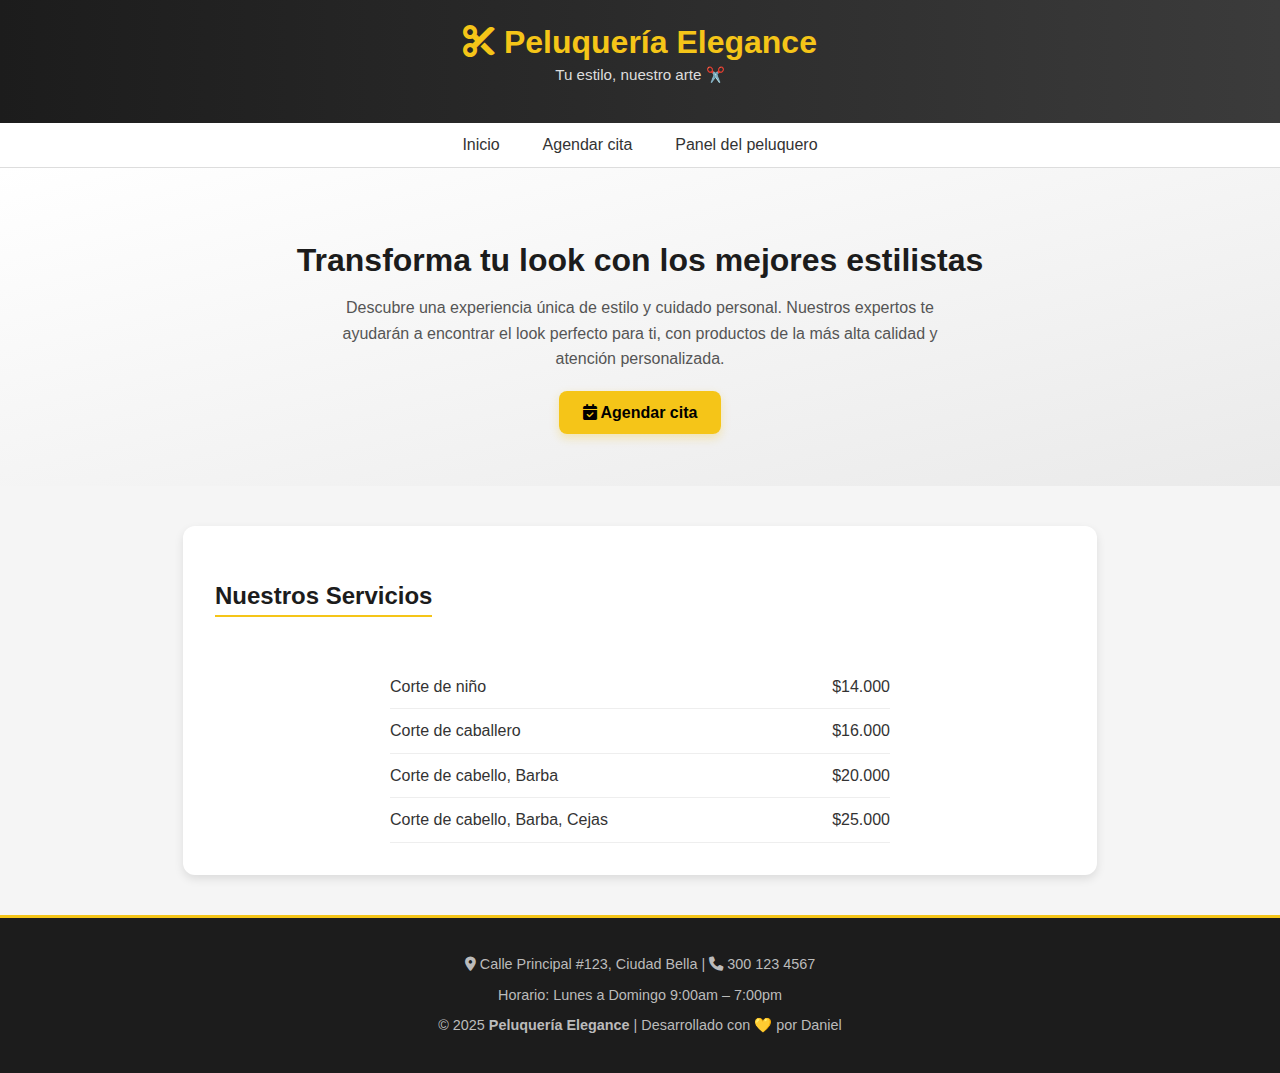
<file: index.html>
<!DOCTYPE html>
<html lang="es">
<head>
  <meta charset="UTF-8" />
  <meta name="viewport" content="width=device-width, initial-scale=1.0" />
  <title>Peluquería Elegance</title>
  <link rel="stylesheet" href="https://cdnjs.cloudflare.com/ajax/libs/font-awesome/6.5.0/css/all.min.css">
  <style>
    /* --- Estilos generales --- */
    body {
      margin: 0;
      font-family: 'Poppins', sans-serif;
      background-color: #f5f5f5;
      color: #222;
    }

    header {
      background: linear-gradient(90deg, #1c1c1c, #3b3b3b);
      color: #f5c518;
      padding: 1.5rem 0;
      text-align: center;
      box-shadow: 0 2px 10px rgba(0,0,0,0.2);
    }

    header h1 {
      font-size: 2rem;
      margin: 0;
      font-weight: 700;
    }

    header p {
      color: #ddd;
      font-size: 0.95rem;
      margin-top: 0.3rem;
    }

    nav {
      background: #ffffff;
      padding: 0.8rem 0;
      text-align: center;
      border-bottom: 1px solid #ddd;
    }

    nav a {
      color: #333;
      text-decoration: none;
      margin: 0 1.2rem;
      font-weight: 500;
      transition: 0.3s;
    }

    nav a:hover {
      color: #f5c518;
    }

    /* --- Sección principal --- */
    .hero {
      background: linear-gradient(to bottom right, #ffffff, #eaeaea);
      text-align: center;
      padding: 3rem 1rem 4rem;
      color: #222;
    }

    .hero h2 {
      font-size: 2rem;
      color: #1c1c1c;
      margin-bottom: 1rem;
      font-weight: 600;
    }

    .hero p {
      max-width: 600px;
      margin: 0 auto 2rem;
      color: #555;
      line-height: 1.6;
    }

    .btn {
      background-color: #f5c518;
      color: #000;
      padding: 0.8rem 1.5rem;
      border-radius: 8px;
      font-weight: bold;
      text-decoration: none;
      transition: 0.3s;
      box-shadow: 0 4px 10px rgba(245, 197, 24, 0.3);
    }

    .btn:hover {
      background-color: #ffd700;
      transform: translateY(-2px);
    }

    /* --- Sección de servicios --- */
    .servicios {
      background: #fff;
      margin: 2.5rem auto;
      padding: 2rem;
      border-radius: 12px;
      max-width: 850px;
      box-shadow: 0 4px 10px rgba(0,0,0,0.1);
    }

    .servicios h3 {
      color: #1c1c1c;
      text-align: center;
      margin-bottom: 1.5rem;
      font-size: 1.5rem;
      border-bottom: 2px solid #f5c518;
      display: inline-block;
      padding-bottom: 0.3rem;
    }

    .servicios ul {
      list-style: none;
      padding: 0;
      max-width: 500px;
      margin: 1.5rem auto 0;
    }

    .servicios li {
      display: flex;
      justify-content: space-between;
      padding: 0.8rem 0;
      border-bottom: 1px solid #eee;
      font-size: 1rem;
      color: #333;
    }

    /* --- Footer --- */
    footer {
      text-align: center;
      padding: 1.5rem;
      background: #1c1c1c;
      color: #bbb;
      font-size: 0.9rem;
      border-top: 3px solid #f5c518;
    }

    footer a {
      color: #f5c518;
      text-decoration: none;
      margin-left: 0.3rem;
    }

    /* --- Adaptable a móvil --- */
    @media (max-width: 768px) {
      header h1 {
        font-size: 1.6rem;
      }
      .hero h2 {
        font-size: 1.5rem;
      }
      .servicios li {
        flex-direction: column;
        align-items: center;
      }
      .servicios li span {
        margin-top: 0.3rem;
      }
    }
  </style>
</head>
<body>
  <header>
    <h1><i class="fa-solid fa-scissors"></i> Peluquería Elegance</h1>
    <p>Tu estilo, nuestro arte ✂️</p>
  </header>

  <nav>
    <a href="index.html">Inicio</a>
    <a href="agendar.html">Agendar cita</a>
    <a href="admin.html">Panel del peluquero</a>
  </nav>

  <section class="hero">
    <h2>Transforma tu look con los mejores estilistas</h2>
    <p>Descubre una experiencia única de estilo y cuidado personal. Nuestros expertos te ayudarán a encontrar el look perfecto para ti, con productos de la más alta calidad y atención personalizada.</p>
    <a href="agendar.html" class="btn"><i class="fa-solid fa-calendar-check"></i> Agendar cita</a>
  </section>

  <section class="servicios">
    <h3>Nuestros Servicios</h3>
    <ul>
      <li><span>Corte de niño</span> <span>$14.000</span></li>
      <li><span>Corte de caballero</span> <span>$16.000</span></li>
      <li><span>Corte de cabello, Barba</span> <span>$20.000</span></li>
      <li><span>Corte de cabello, Barba, Cejas</span> <span>$25.000</span></li>
      
    </ul>
  </section>

  <footer>
    <p><i class="fa-solid fa-location-dot"></i> Calle Principal #123, Ciudad Bella | <i class="fa-solid fa-phone"></i> 300 123 4567</p>
    <p>Horario: Lunes a Domingo 9:00am – 7:00pm</p>
    <p>© 2025 <strong>Peluquería Elegance</strong> | Desarrollado con 💛 por Daniel</p>
  </footer>
</body>
</html>
</file>
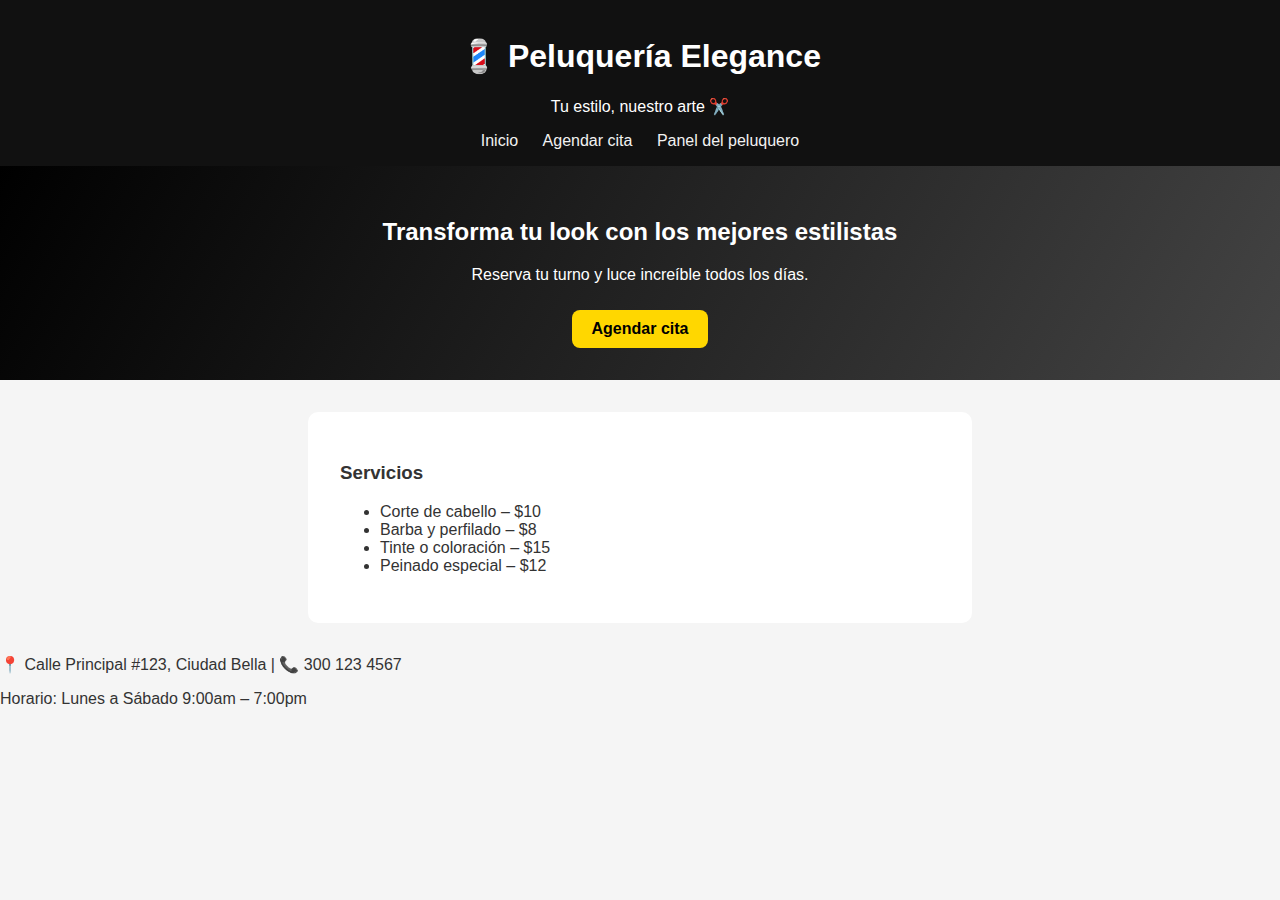
<file: peluqueria/index.html>
<!doctype html>
<html lang="es">
<head>
  <meta charset="utf-8">
  <meta name="viewport" content="width=device-width, initial-scale=1">
  <title>Peluquería Elegance</title>
  <link rel="stylesheet" href="style.css">
</head>
<body>
  <header class="header">
    <h1>💈 Peluquería Elegance</h1>
    <p>Tu estilo, nuestro arte ✂️</p>
    <nav>
      <a href="index.html">Inicio</a>
      <a href="agendar.html">Agendar cita</a>
      <a href="admin.html">Panel del peluquero</a>
    </nav>
  </header>

  <section class="hero">
    <h2>Transforma tu look con los mejores estilistas</h2>
    <p>Reserva tu turno y luce increíble todos los días.</p>
    <a class="btn" href="agendar.html">Agendar cita</a>
  </section>

  <section class="services">
    <h3>Servicios</h3>
    <ul>
      <li>Corte de cabello – $10</li>
      <li>Barba y perfilado – $8</li>
      <li>Tinte o coloración – $15</li>
      <li>Peinado especial – $12</li>
    </ul>
  </section>

  <footer>
    <p>📍 Calle Principal #123, Ciudad Bella | 📞 300 123 4567</p>
    <p>Horario: Lunes a Sábado 9:00am – 7:00pm</p>
  </footer>
</body>
</html>
</file>
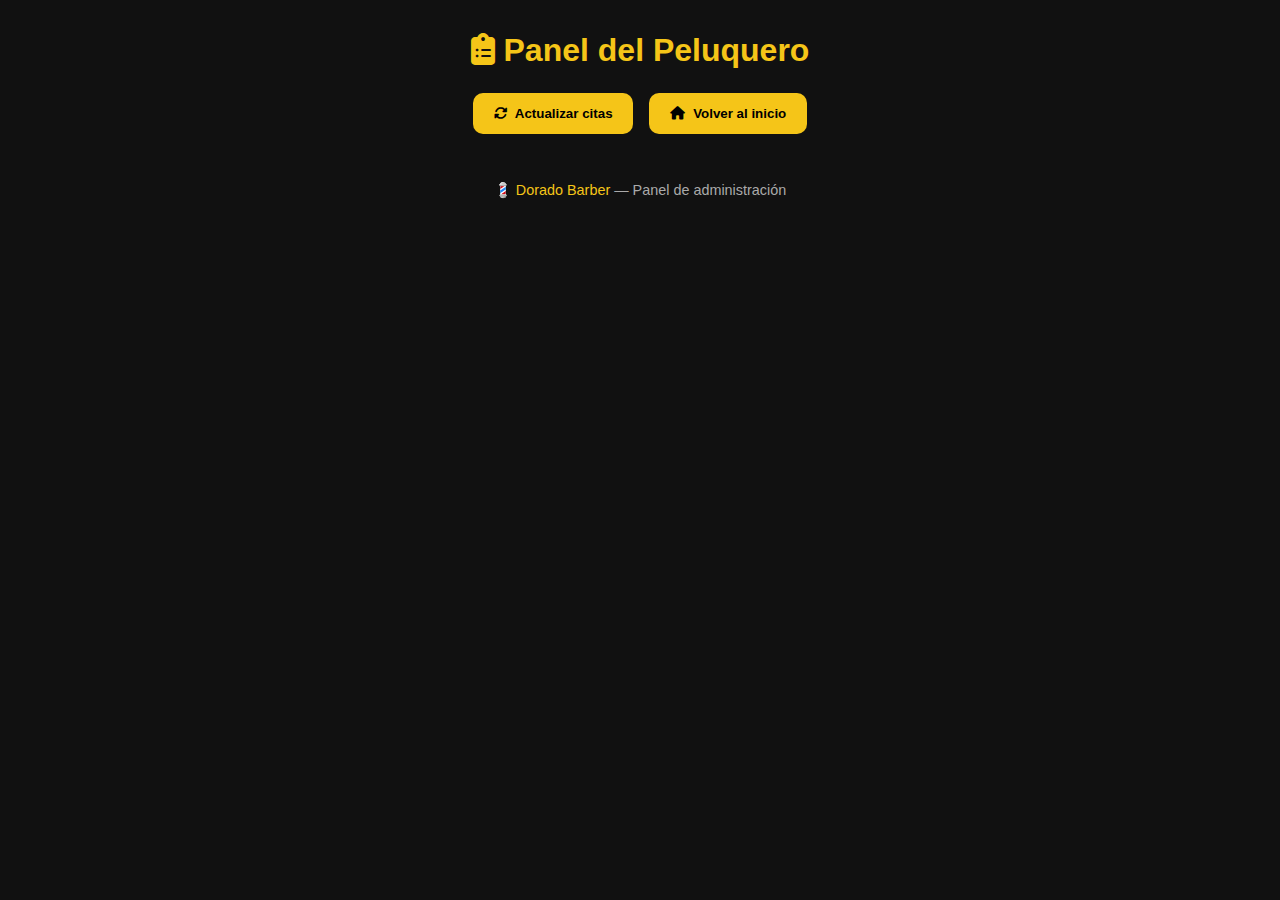
<file: admin.html>
<!DOCTYPE html>
<html lang="es">
<head>
  <meta charset="UTF-8" />
  <meta name="viewport" content="width=device-width, initial-scale=1.0" />
  <title>Panel del Peluquero</title>
  <link rel="stylesheet" href="https://cdnjs.cloudflare.com/ajax/libs/font-awesome/6.5.0/css/all.min.css">
  <style>
    body {
      background-color: #111;
      color: #fff;
      font-family: 'Poppins', sans-serif;
      margin: 0;
      padding: 0;
      scroll-behavior: smooth;
    }

    h1 {
      text-align: center;
      color: #f5c518;
      margin-top: 2rem;
      font-size: 2rem;
    }

    button {
      display: inline-flex;
      align-items: center;
      gap: 0.5rem;
      background-color: #f5c518;
      border: none;
      color: #000;
      padding: 0.8rem 1.3rem;
      font-weight: bold;
      border-radius: 10px;
      cursor: pointer;
      transition: 0.3s;
    }

    button:hover {
      background-color: #ffd700;
      transform: translateY(-2px);
    }

    .botones {
      display: flex;
      justify-content: center;
      flex-wrap: wrap;
      gap: 1rem;
      margin: 1.5rem auto;
    }

    .dia {
      margin: 2rem auto;
      background: #1e1e1e;
      border-radius: 12px;
      box-shadow: 0 4px 12px rgba(0, 0, 0, 0.5);
      max-width: 950px;
      overflow-x: auto;
    }

    .dia h2 {
      text-align: center;
      background-color: #f5c518;
      color: #111;
      margin: 0;
      padding: 0.8rem;
      border-radius: 12px 12px 0 0;
      font-size: 1.2rem;
    }

    table {
      width: 100%;
      border-collapse: collapse;
      text-align: center;
    }

    th, td {
      padding: 0.8rem;
      border-bottom: 1px solid #333;
    }

    th {
      background-color: #d4af37;
      color: #111;
      text-transform: uppercase;
      font-size: 0.9rem;
    }

    tr:nth-child(even) {
      background-color: #222;
    }

    tr:hover {
      background-color: #333;
    }

    footer {
      text-align: center;
      color: #aaa;
      margin-top: 3rem;
      padding-bottom: 1rem;
      font-size: 0.9rem;
    }

    /* --- Botón volver arriba --- */
    #btnArriba {
      position: fixed;
      bottom: 25px;
      right: 25px;
      background-color: #f5c518;
      color: #000;
      border: none;
      border-radius: 50%;
      width: 50px;
      height: 50px;
      cursor: pointer;
      font-size: 1.3rem;
      box-shadow: 0 4px 8px rgba(0, 0, 0, 0.6);
      display: none;
      align-items: center;
      justify-content: center;
      transition: 0.3s;
    }

    #btnArriba:hover {
      background-color: #ffd700;
      transform: scale(1.1);
    }

    /* --- Responsive --- */
    @media (max-width: 768px) {
      table, th, td {
        font-size: 0.85rem;
      }

      .dia {
        width: 95%;
      }
    }
  </style>
</head>
<body>
  <h1><i class="fa-solid fa-clipboard-list"></i> Panel del Peluquero</h1>

  <div class="botones">
    <button id="actualizar"><i class="fa-solid fa-rotate"></i> Actualizar citas</button>
    <button onclick="window.location.href='index.html'"><i class="fa-solid fa-home"></i> Volver al inicio</button>
  </div>

  <div id="contenedorCitas"></div>

  <button id="btnArriba" title="Volver arriba"><i class="fa-solid fa-arrow-up"></i></button>

  <footer>💈 <span style="color:#f5c518;">Dorado Barber</span> — Panel de administración</footer>

  <script type="module">
    import { createClient } from "https://esm.sh/@supabase/supabase-js@2";

    const SUPABASE_URL = "https://vukawliizqcjhptpyxdi.supabase.co";
    const SUPABASE_KEY =
      "eyJhbGciOiJIUzI1NiIsInR5cCI6IkpXVCJ9.eyJpc3MiOiJzdXBhYmFzZSIsInJlZiI6InZ1a2F3bGlpenFjamhwdHB5eGRpIiwicm9sZSI6ImFub24iLCJpYXQiOjE3NjEzMTEwMzksImV4cCI6MjA3Njg4NzAzOX0.XhH_NEwxiEaYqS4vZiWm4DjSXQ1bLZkMtdB0g8ewNtM";
    const supabase = createClient(SUPABASE_URL, SUPABASE_KEY);

    const contenedor = document.getElementById("contenedorCitas");
    const btnActualizar = document.getElementById("actualizar");
    const btnArriba = document.getElementById("btnArriba");

    btnActualizar.addEventListener("click", cargarCitas);

    async function cargarCitas() {
      contenedor.innerHTML = "<p style='text-align:center;color:#bbb;'>Cargando citas...</p>";

      const { data: citas, error } = await supabase
        .from("citas")
        .select("*")
        .order("fecha", { ascending: true })
        .order("hora", { ascending: true });

      if (error) {
        console.error("Error al cargar citas:", error);
        contenedor.innerHTML = "<p style='text-align:center;color:red;'>Error al cargar citas</p>";
        return;
      }

      if (!citas.length) {
        contenedor.innerHTML = "<p style='text-align:center;color:#aaa;'>No hay citas registradas</p>";
        return;
      }

      // Agrupar por fecha
      const citasPorFecha = {};
      for (const cita of citas) {
        if (!citasPorFecha[cita.fecha]) citasPorFecha[cita.fecha] = [];
        citasPorFecha[cita.fecha].push(cita);
      }

      // Generar bloques por día
      contenedor.innerHTML = "";
      for (const fecha in citasPorFecha) {
        const lista = citasPorFecha[fecha];
        const fechaObj = new Date(fecha + "T00:00:00");
        const diaSemana = fechaObj.toLocaleDateString("es-ES", {
          weekday: "long",
          year: "numeric",
          month: "long",
          day: "numeric"
        });

        const divDia = document.createElement("div");
        divDia.className = "dia";
        divDia.innerHTML = `
          <h2>${diaSemana.charAt(0).toUpperCase() + diaSemana.slice(1)}</h2>
          <table>
            <thead>
              <tr>
                <th>Cliente</th>
                <th>Teléfono</th>
                <th>Servicio</th>
                <th>Hora</th>
                <th>Precio</th>
              </tr>
            </thead>
            <tbody>
              ${lista
                .sort((a, b) => a.hora.localeCompare(b.hora))
                .map(
                  c => `
                  <tr>
                    <td>${c.nombre}</td>
                    <td>${c.telefono}</td>
                    <td>${c.servicio}</td>
                    <td>${c.hora}</td>
                    <td>$${c.precio}</td>
                  </tr>
                `
                )
                .join("")}
            </tbody>
          </table>
        `;
        contenedor.appendChild(divDia);
      }
    }

    // Mostrar botón arriba solo cuando se hace scroll
    window.addEventListener("scroll", () => {
      btnArriba.style.display = window.scrollY > 300 ? "flex" : "none";
    });

    btnArriba.addEventListener("click", () => {
      window.scrollTo({ top: 0, behavior: "smooth" });
    });

    cargarCitas();
  </script>
</body>
</html>
</file>
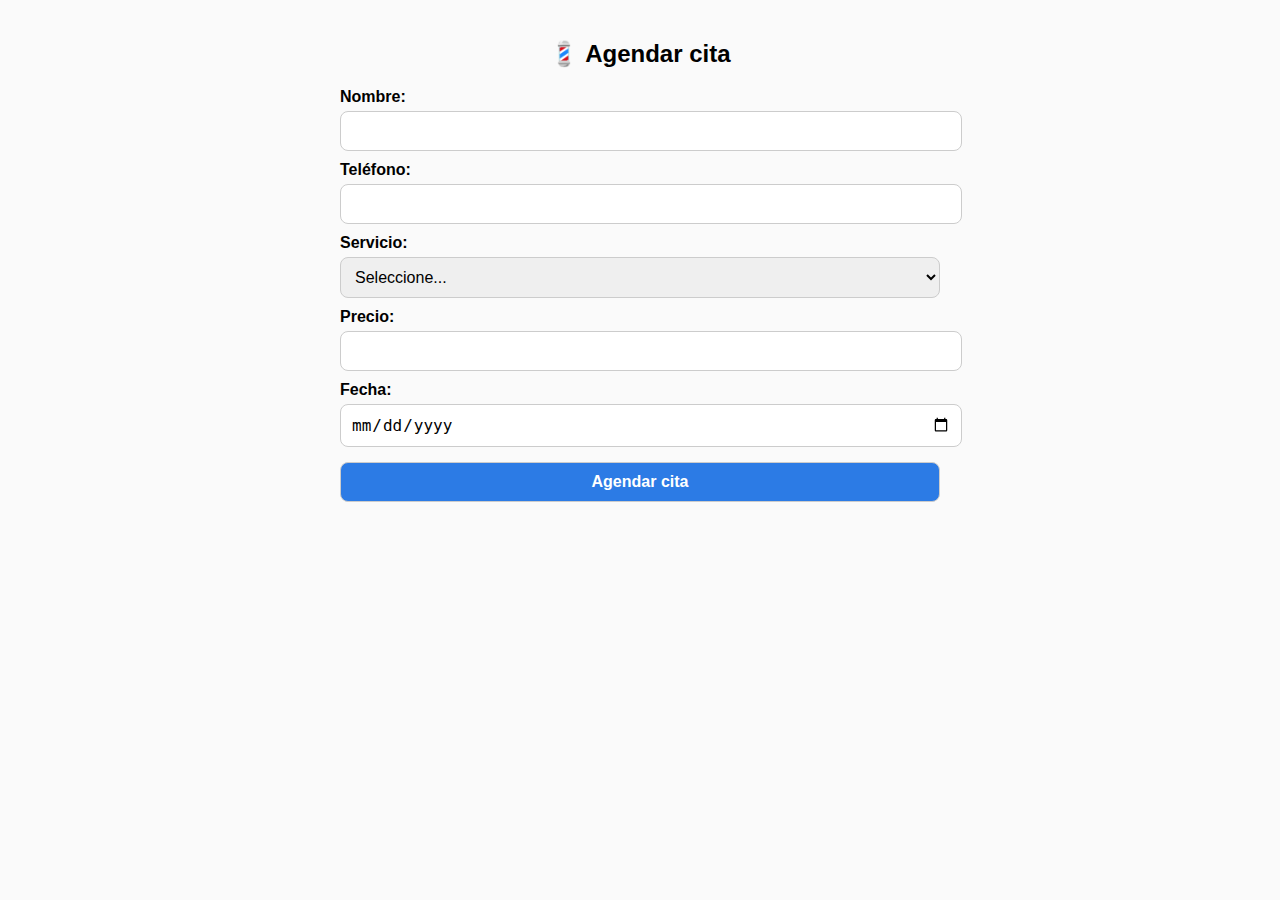
<file: agendar.html>
<!DOCTYPE html>
<html lang="es">
<head>
  <meta charset="UTF-8" />
  <meta name="viewport" content="width=device-width, initial-scale=1.0">
  <title>Agendar cita | Barbería</title>
  <style>
    body { font-family: Arial, sans-serif; padding: 20px; max-width: 600px; margin: auto; background: #fafafa; }
    h2 { text-align: center; margin-bottom: 20px; }
    label { display: block; margin-top: 10px; font-weight: bold; }
    input, select, button {
      width: 100%; padding: 10px; margin-top: 5px;
      border-radius: 8px; border: 1px solid #ccc; font-size: 16px;
    }
    button {
      background: #2c7be5; color: white; font-weight: bold;
      cursor: pointer; margin-top: 15px;
    }
    button:hover { background: #1a68d1; }
    .horario {
      display: flex; justify-content: space-between;
      margin: 5px 0; padding: 8px; border: 1px solid #ddd;
      border-radius: 6px; transition: 0.2s;
    }
    .ocupado { background: #f8d7da; color: #721c24; }
    .libre { background: #d4edda; color: #155724; cursor: pointer; }
    .libre:hover { background: #c3e6cb; }
  </style>
</head>
<body>

<h2>💈 Agendar cita</h2>

<form id="formCita">
  <label>Nombre:</label>
  <input type="text" id="nombre" required>

  <label>Teléfono:</label>
  <input type="text" id="telefono" required>

  <label>Servicio:</label>
  <select id="servicio" required>
    <option value="">Seleccione...</option>
    <option value="Corte sin barba">Corte sin barba</option>
    <option value="Corte con barba">Corte con barba</option>
    <option value="Barba sola">Barba sola</option>
    <option value="Tinte">Tinte</option>
    <option value="Peinado">Peinado</option>
  </select>

  <label>Precio:</label>
  <input type="text" id="precio" readonly>

  <label>Fecha:</label>
  <input type="date" id="fecha" required>

  <div id="listaHorarios"></div>

  <button type="submit">Agendar cita</button>
</form>

<script>
const URL_SCRIPT = "https://script.google.com/macros/s/AKfycby9KMAsyHSQ9s0JM7deDy1bvCe2HsYIL5jGzPOBlNtSn-CLRX9QzxLxf1EtF6vBFlIg/exec";

const precios = {
  "Corte sin barba": 10,
  "Corte con barba": 18,
  "Barba sola": 8,
  "Tinte": 15,
  "Peinado": 12
};

let horaSeleccionada = "";

// === Actualizar precio según servicio ===
document.getElementById("servicio").addEventListener("change", () => {
  const servicio = document.getElementById("servicio").value;
  document.getElementById("precio").value = precios[servicio] || "";
});

// === Mostrar horarios ===
document.getElementById("fecha").addEventListener("change", async () => {
  const fecha = document.getElementById("fecha").value;
  if (!fecha) return;

  const res = await fetch(`${URL_SCRIPT}?action=getHorarios&fecha=${fecha}`);
  const ocupados = await res.json();

  const lista = document.getElementById("listaHorarios");
  lista.innerHTML = "<h3>Horarios disponibles:</h3>";

  const start = 8;
  const end = 22;

  for (let h = start; h < end; h++) {
    for (let m of [0, 30]) {
      const hora = `${String(h).padStart(2, "0")}:${m === 0 ? "00" : "30"}`;
      const ocupado = ocupados.includes(hora);
      const div = document.createElement("div");
      div.className = `horario ${ocupado ? "ocupado" : "libre"}`;
      div.textContent = `${hora} — ${ocupado ? "Ocupado" : "Libre"}`;
      if (!ocupado) {
        div.addEventListener("click", () => seleccionarHora(hora, div));
      }
      lista.appendChild(div);
    }
  }
});

// === Seleccionar hora libre ===
function seleccionarHora(hora, div) {
  horaSeleccionada = hora;
  document.querySelectorAll('.libre').forEach(el => el.style.border = '1px solid #ddd');
  div.style.border = '2px solid green';
}

// === Enviar formulario ===
document.getElementById("formCita").addEventListener("submit", async (e) => {
  e.preventDefault();
  if (!horaSeleccionada) return alert("Selecciona un horario libre");

  const datos = {
    nombre: document.getElementById("nombre").value,
    telefono: document.getElementById("telefono").value,
    servicio: document.getElementById("servicio").value,
    fecha: document.getElementById("fecha").value,
    hora: horaSeleccionada,
    precio: document.getElementById("precio").value
  };

  await fetch(URL_SCRIPT, {
    method: "POST",
    body: JSON.stringify(datos),
    headers: { "Content-Type": "application/json" }
  });

  alert("✅ Cita agendada con éxito!");
  document.getElementById("formCita").reset();
  document.getElementById("listaHorarios").innerHTML = "";
});
</script>

</body>
</html>
</file>
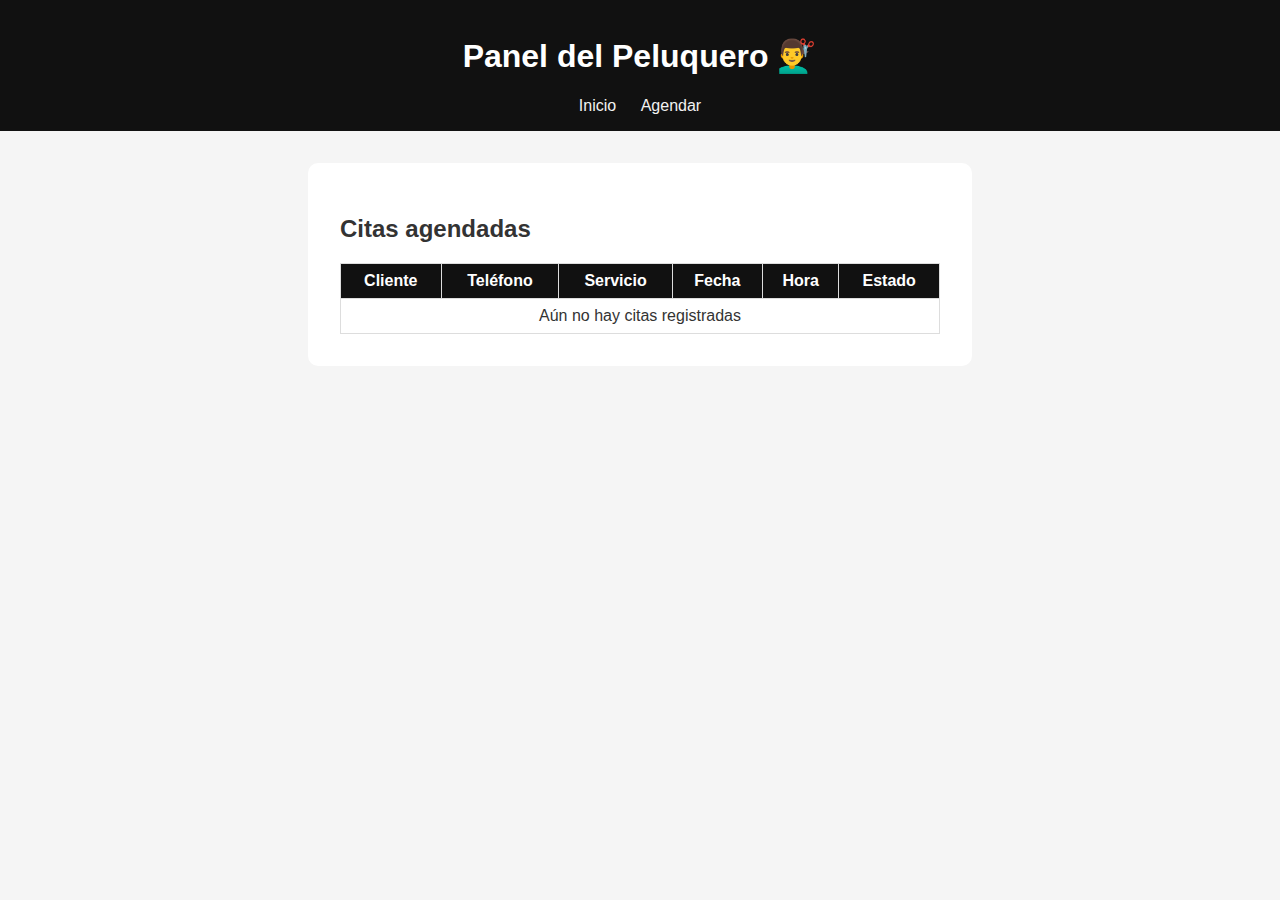
<file: peluqueria/admin.html>
<!doctype html>
<html lang="es">
<head>
  <meta charset="utf-8">
  <meta name="viewport" content="width=device-width, initial-scale=1">
  <title>Panel del Peluquero</title>
  <link rel="stylesheet" href="style.css">
</head>
<body>
  <header class="header">
    <h1>Panel del Peluquero 💇‍♂️</h1>
    <nav>
      <a href="index.html">Inicio</a>
      <a href="agendar.html">Agendar</a>
    </nav>
  </header>

  <main>
    <h2>Citas agendadas</h2>
    <table class="tabla">
      <thead>
        <tr>
          <th>Cliente</th>
          <th>Teléfono</th>
          <th>Servicio</th>
          <th>Fecha</th>
          <th>Hora</th>
          <th>Estado</th>
        </tr>
      </thead>
      <tbody id="tablaCitas">
        <tr><td colspan="6">Aún no hay citas registradas</td></tr>
      </tbody>
    </table>
  </main>
</body>
</html>
</file>
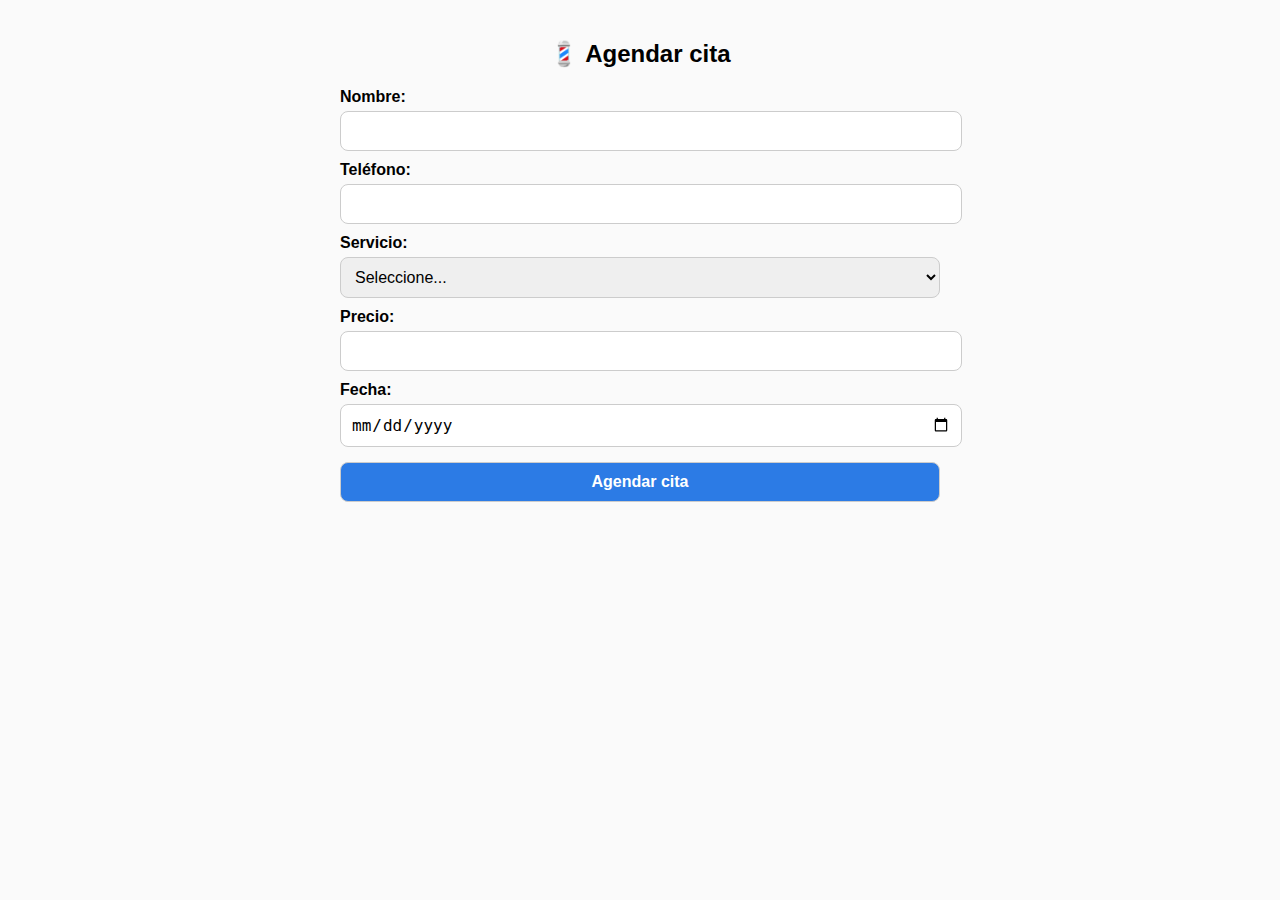
<file: peluqueria/agendar.html>
<!DOCTYPE html>
<html lang="es">
<head>
  <meta charset="UTF-8" />
  <meta name="viewport" content="width=device-width, initial-scale=1.0">
  <title>Agendar cita | Barbería</title>
  <style>
    body { font-family: Arial, sans-serif; padding: 20px; max-width: 600px; margin: auto; background: #fafafa; }
    h2 { text-align: center; margin-bottom: 20px; }
    label { display: block; margin-top: 10px; font-weight: bold; }
    input, select, button {
      width: 100%; padding: 10px; margin-top: 5px;
      border-radius: 8px; border: 1px solid #ccc; font-size: 16px;
    }
    button {
      background: #2c7be5; color: white; font-weight: bold;
      cursor: pointer; margin-top: 15px;
    }
    button:hover { background: #1a68d1; }
    .horario {
      display: flex; justify-content: space-between;
      margin: 5px 0; padding: 8px; border: 1px solid #ddd;
      border-radius: 6px; transition: 0.2s;
    }
    .ocupado { background: #f8d7da; color: #721c24; }
    .libre { background: #d4edda; color: #155724; cursor: pointer; }
    .libre:hover { background: #c3e6cb; }
  </style>
</head>
<body>

<h2>💈 Agendar cita</h2>

<form id="formCita">
  <label>Nombre:</label>
  <input type="text" id="nombre" required>

  <label>Teléfono:</label>
  <input type="text" id="telefono" required>

  <label>Servicio:</label>
  <select id="servicio" required>
    <option value="">Seleccione...</option>
    <option value="Corte sin barba">Corte sin barba</option>
    <option value="Corte con barba">Corte con barba</option>
    <option value="Barba sola">Barba sola</option>
    <option value="Tinte">Tinte</option>
    <option value="Peinado">Peinado</option>
  </select>

  <label>Precio:</label>
  <input type="text" id="precio" readonly>

  <label>Fecha:</label>
  <input type="date" id="fecha" required>

  <div id="listaHorarios"></div>

  <button type="submit">Agendar cita</button>
</form>

<script>
const URL_SCRIPT = "https://script.google.com/macros/s/AKfycbygF9HSzf3eVSbXPupbG7ASSNqmlHqPoyKwcM9cJPJUtfejWbTB7eg7Mc7qYcLIe50k/exec";

const precios = {
  "Corte sin barba": 10,
  "Corte con barba": 18,
  "Barba sola": 8,
  "Tinte": 15,
  "Peinado": 12
};

let horaSeleccionada = "";

// === Actualizar precio según servicio ===
document.getElementById("servicio").addEventListener("change", () => {
  const servicio = document.getElementById("servicio").value;
  document.getElementById("precio").value = precios[servicio] || "";
});

// === Mostrar horarios ===
document.getElementById("fecha").addEventListener("change", async () => {
  const fecha = document.getElementById("fecha").value;
  if (!fecha) return;

  const res = await fetch(`${URL_SCRIPT}?action=getHorarios&fecha=${fecha}`);
  const ocupados = await res.json();

  const lista = document.getElementById("listaHorarios");
  lista.innerHTML = "<h3>Horarios disponibles:</h3>";

  const start = 8;
  const end = 22;

  for (let h = start; h < end; h++) {
    for (let m of [0, 30]) {
      const hora = `${String(h).padStart(2, "0")}:${m === 0 ? "00" : "30"}`;
      const ocupado = ocupados.includes(hora);
      const div = document.createElement("div");
      div.className = `horario ${ocupado ? "ocupado" : "libre"}`;
      div.textContent = `${hora} — ${ocupado ? "Ocupado" : "Libre"}`;
      if (!ocupado) {
        div.addEventListener("click", () => seleccionarHora(hora, div));
      }
      lista.appendChild(div);
    }
  }
});

// === Seleccionar hora libre ===
function seleccionarHora(hora, div) {
  horaSeleccionada = hora;
  document.querySelectorAll('.libre').forEach(el => el.style.border = '1px solid #ddd');
  div.style.border = '2px solid green';
}

// === Enviar formulario ===
document.getElementById("formCita").addEventListener("submit", async (e) => {
  e.preventDefault();
  if (!horaSeleccionada) return alert("Selecciona un horario libre");

  const datos = {
    nombre: document.getElementById("nombre").value,
    telefono: document.getElementById("telefono").value,
    servicio: document.getElementById("servicio").value,
    fecha: document.getElementById("fecha").value,
    hora: horaSeleccionada,
    precio: document.getElementById("precio").value
  };

  await fetch(URL_SCRIPT, {
    method: "POST",
    body: JSON.stringify(datos),
    headers: { "Content-Type": "application/json" }
  });

  alert("✅ Cita agendada con éxito!");
  document.getElementById("formCita").reset();
  document.getElementById("listaHorarios").innerHTML = "";
});
</script>

</body>
</html>
</file>
<file: peluqueria/style.css>
body {
  font-family: "Poppins", sans-serif;
  background: #f5f5f5;
  margin: 0;
  color: #333;
}

.header {
  background: #111;
  color: white;
  padding: 1rem;
  text-align: center;
}

.header nav a {
  color: #f2f2f2;
  margin: 0 10px;
  text-decoration: none;
}
.header nav a:hover {
  color: #ffd700;
}

.hero {
  text-align: center;
  padding: 2rem;
  background: linear-gradient(120deg, #000, #444);
  color: white;
}

.btn {
  display: inline-block;
  background: #ffd700;
  color: black;
  padding: 10px 20px;
  margin-top: 10px;
  border-radius: 8px;
  text-decoration: none;
  font-weight: bold;
}

.services, main {
  max-width: 600px;
  margin: 2rem auto;
  background: white;
  padding: 2rem;
  border-radius: 10px;
}

form label {
  display: block;
  margin-top: 10px;
}
form input, form select {
  width: 100%;
  padding: 8px;
  margin-top: 5px;
}
form button {
  margin-top: 15px;
}

table {
  width: 100%;
  border-collapse: collapse;
  margin-top: 1rem;
}
th, td {
  border: 1px solid #ddd;
  padding: 8px;
  text-align: center;
}
th {
  background-color: #111;
  color: white;
}
</file>
